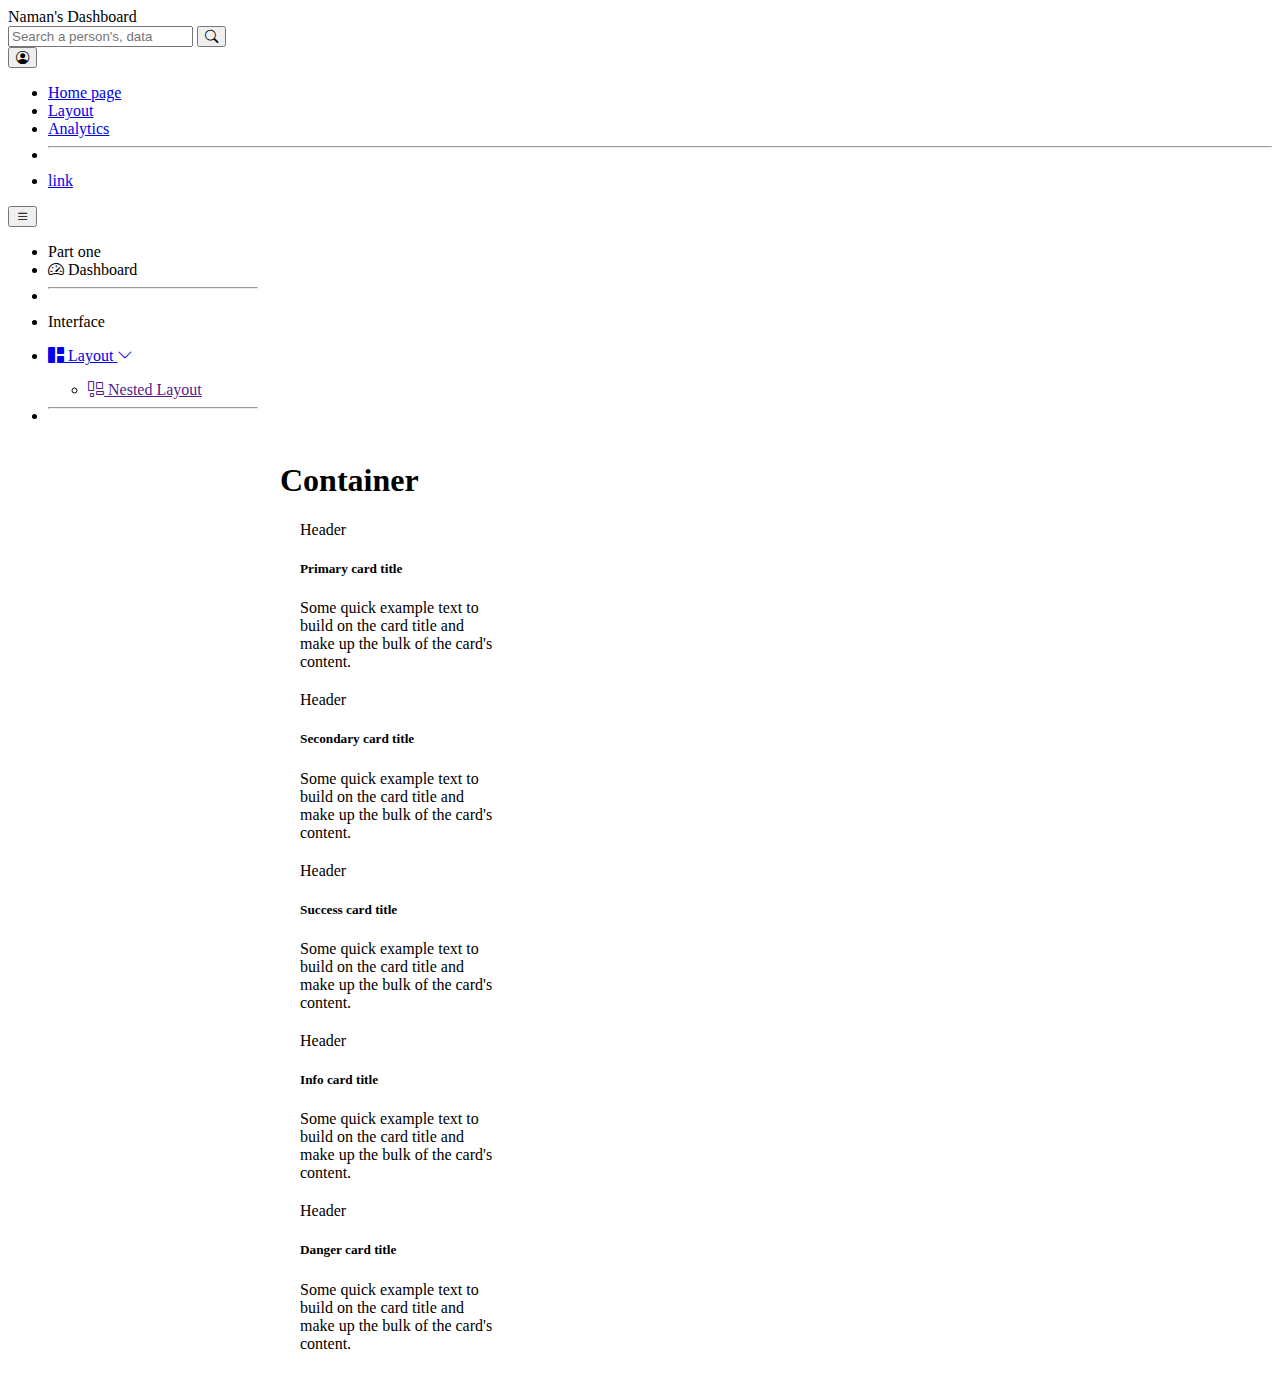
<file: AdminDashboard/index.html>
<!DOCTYPE html>
<html lang="en">
  <head>
    <meta charset="utf-8" />
    <meta name="viewport" content="width=device-width, initial-scale=1" />
    <title>Admin Dashboard</title>
    <!-- bootstrap -->
    <link
      href="https://cdn.jsdelivr.net/npm/bootstrap@5.3.0-alpha1/dist/css/bootstrap.min.css"
      rel="stylesheet"
      integrity="sha384-GLhlTQ8iRABdZLl6O3oVMWSktQOp6b7In1Zl3/Jr59b6EGGoI1aFkw7cmDA6j6gD"
      crossorigin="anonymous"
    />

    <!-- bootstrap icons -->
    <link
      rel="stylesheet"
      href="https://cdn.jsdelivr.net/npm/bootstrap-icons@1.10.3/font/bootstrap-icons.css"
    />

    <!-- my css -->
    <link rel="stylesheet" href="style.css" />
  </head>

  <body>
    <!-- Top Navigation -->
    <nav class="navbar navbar-dark bg-dark">
      <div class="container-fluid">
        <a class="navbar-brand">Naman's Dashboard</a>
        <!-- search and search button -->
        <div class="d-flex">
          <form class="d-flex me-1" role="search">
            <div class="input-group">
              <input
                type="text"
                class="form-control"
                placeholder="Search a person's, data"
                aria-label="Search a person's, data"
                aria-describedby="button-addon2"
              />
              <button
                class="btn btn-outline-secondary text-bg-primary"
                type="button"
                id="button-addon2"
              >
                <i class="bi bi-search"></i>
              </button>
            </div>
          </form>

          <!--Dropdown botton  -->
          <div class="dropdown">
            <button
              class="btn btn-secondary dropdown-toggle"
              type="button"
              data-bs-toggle="dropdown"
              aria-expanded="false"
            >
              <i class="bi bi-person-circle"></i>
            </button>
            <ul class="dropdown-menu dropdown-menu-end text-light">
              <li><a class="dropdown-item" href="#">Home page</a></li>
              <li><a class="dropdown-item" href="#">Layout</a></li>
              <li><a class="dropdown-item" href="#">Analytics</a></li>
              <li>
                <hr class="dropdown-divider" />
              </li>
              <li><a class="dropdown-item" href="#">link</a></li>
            </ul>
          </div>
        </div>
      </div>
    </nav>
    <!-- side bar -->
    <button
      class="btn btn-primary"
      type="button"
      data-bs-toggle="offcanvas"
      data-bs-target="#staticBackdrop"
      aria-controls="staticBackdrop"
    >
      <i class="bi bi-list"></i>
    </button>

    <div
      class="offcanvas offcanvas-start text-bg-dark sidebar-offcanvas"
      data-bs-backdrop="static"
      tabindex="-1"
      id="staticBackdrop"
      aria-labelledby="staticBackdropLabel"
    >
      <div class="offcanvas-body px-0">
        <nav class="navbar-dark">
          <ul class="navbar-nav">
            <li class="text-uppercase fw-bold px-3">Part one</li>
            <li class="px-3">
              <i class="bi bi-speedometer2 me-2"></i>
              <span class="mt-3"> Dashboard </span>
            </li>

            <!-- line -->
            <li class="my-3">
              <hr class="text-light border-2 opacity-50" />
            </li>

            <!-- interface -->

            <li class="text-uppercase fw-bold px-3">Interface</li>
            <li class="px-3">
              <!-- collapsable link -->
              <p class="">
                <a
                  class="sidebar-layout nav-link px-2 "
                  data-bs-toggle="collapse"
                  href="#collapseExample"
                  role="button"
                  aria-expanded="false"
                  aria-controls="collapseExample"
                >
                  <i class="bi bi-grid-1x2-fill me-2"></i>
                  <span class="mt-3"> Layout</span>
                  <span class="right-icon"
                    ><i class="bi bi-chevron-down "></i
                  ></span>
                </a>
              </p>
              <div class="collapse" id="collapseExample">
                <!-- <div class="card card-body">
                  Some placeholder content for the collapse component. This
                  panel is hidden by default but revealed when the user
                  activates the relevant trigger.
                </div> -->
                <ul class="navbar-nav">
                  <li>
                    <a href="" class="nav-link">
                      <i class="bi bi-layout-wtf"></i>
                      <span class=""> Nested Layout </span></a
                    >
                  </li>
                </ul>
              </div>
            </li>

            <!-- line -->
            <li class="my-3">
              <hr class="text-light border-2 opacity-50" />
            </li>
          </ul>
        </nav>
      </div>
    </div>
    <!-- cards -->
    <div class="main ">
      <h1>Container</h1>
      <div class="cards-container d-flex ">
        <!-- card-1 -->
      <div class="card text-bg-primary mb-3 fs-4" style="max-width: 18rem;">
        <div class="card-header">Header</div>
        <div class="card-body">
          <h5 class="card-title">Primary card title</h5>
          <p class="card-text">Some quick example text to build on the card title and make up the bulk of the card's content.</p>
        </div>
      </div>
      <!-- card -2 -->
      <div class="card text-bg-secondary mb-3 fs-4" style="max-width: 18rem;">
        <div class="card-header">Header</div>
        <div class="card-body">
          <h5 class="card-title">Secondary card title</h5>
          <p class="card-text">Some quick example text to build on the card title and make up the bulk of the card's content.</p>
        </div>
      </div>
      <!-- card-3 -->
      <div class="card text-bg-success mb-3 fs-4" style="max-width: 18rem;">
        <div class="card-header">Header</div>
        <div class="card-body">
          <h5 class="card-title">Success card title</h5>
          <p class="card-text">Some quick example text to build on the card title and make up the bulk of the card's content.</p>
        </div>
      </div>
      <!-- card-4 -->
      <div class="card text-bg-info mb-3 fs-4" style="max-width: 18rem;">
        <div class="card-header">Header</div>
        <div class="card-body">
          <h5 class="card-title">Info card title</h5>
          <p class="card-text">Some quick example text to build on the card title and make up the bulk of the card's content.</p>
        </div>
      </div>
      <!-- card-5 -->
      <div class="card text-bg-danger mb-3 fs-4" style="max-width: 18rem;">
        <div class="card-header">Header</div>
        <div class="card-body">
          <h5 class="card-title">Danger card title</h5>
          <p class="card-text">Some quick example text to build on the card title and make up the bulk of the card's content.</p>
        </div>
      </div>
      <!-- card ends -->
    </div>
  </div>

    <!-- js bootstarp -->
    <script
      src="https://cdn.jsdelivr.net/npm/bootstrap@5.3.0-alpha1/dist/js/bootstrap.bundle.min.js"
      integrity="sha384-w76AqPfDkMBDXo30jS1Sgez6pr3x5MlQ1ZAGC+nuZB+EYdgRZgiwxhTBTkF7CXvN"
      crossorigin="anonymous"
    ></script>
  </body>
</html>
</file>
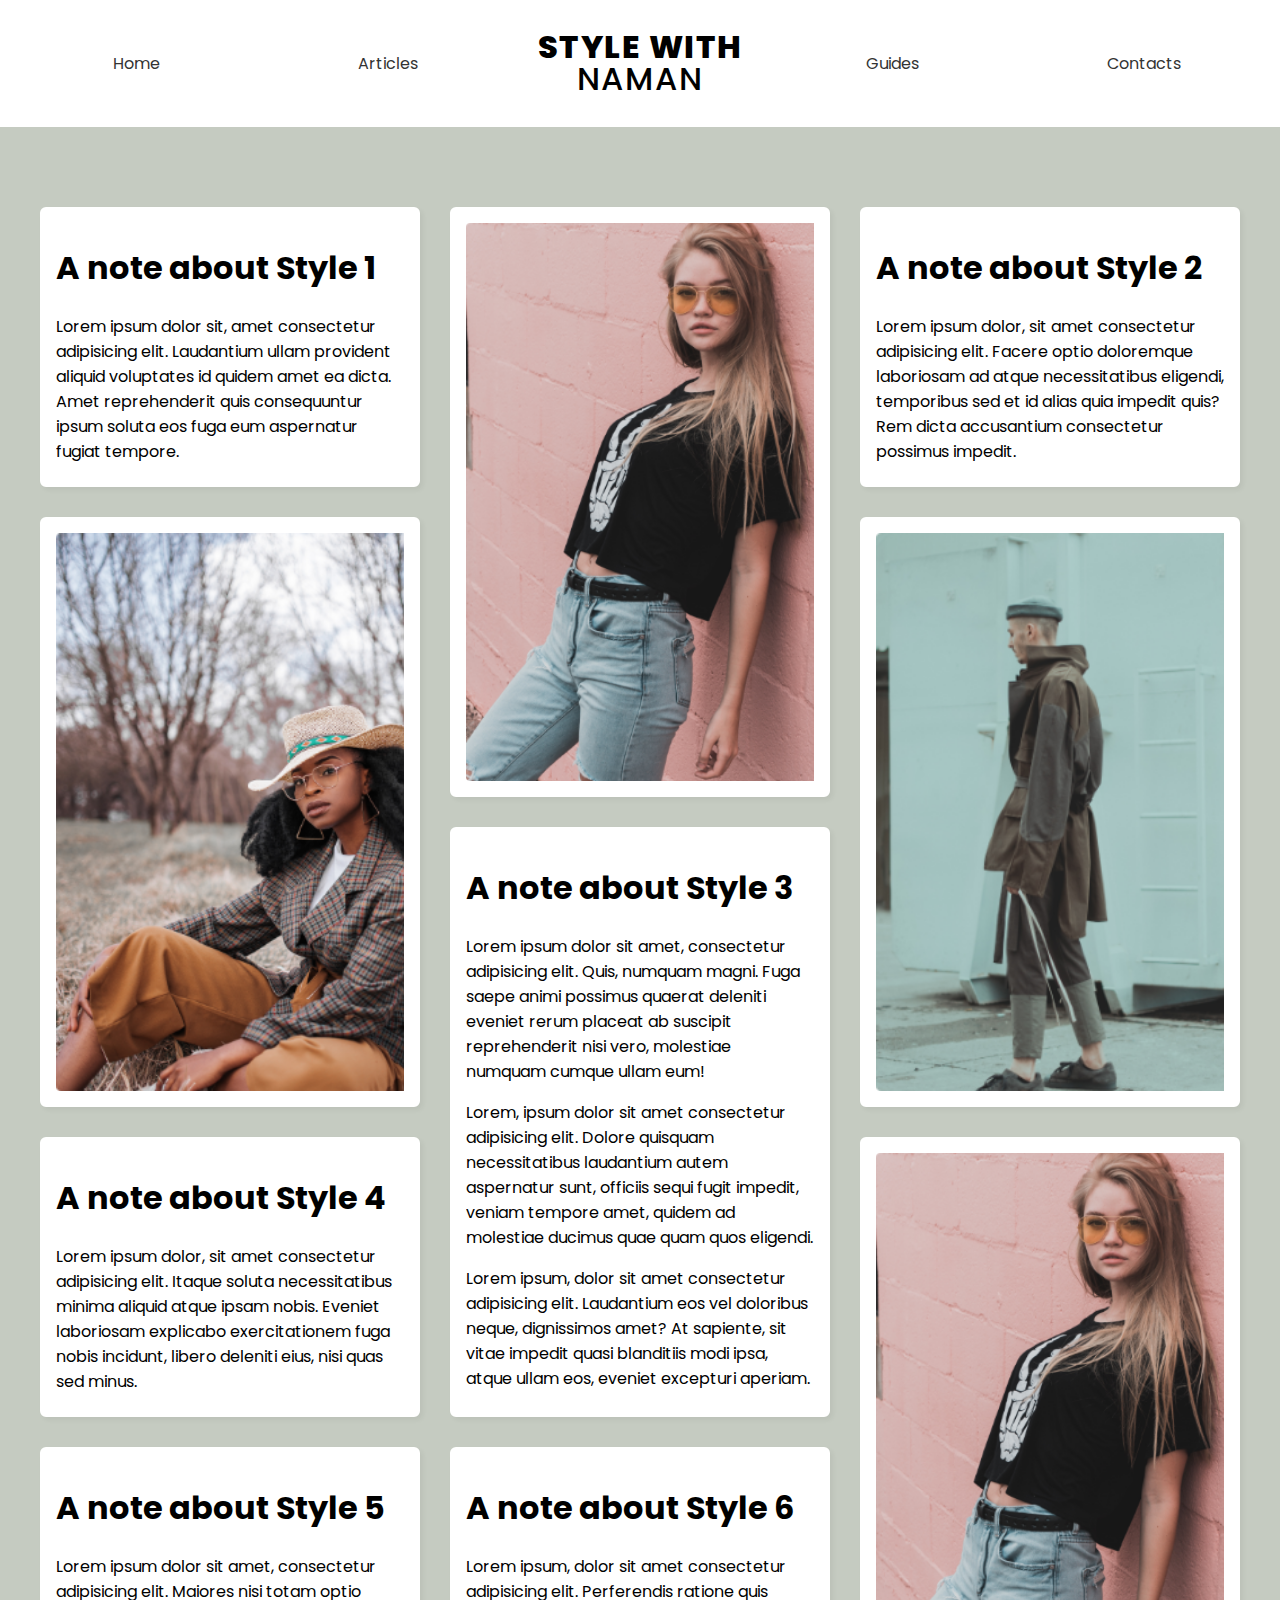
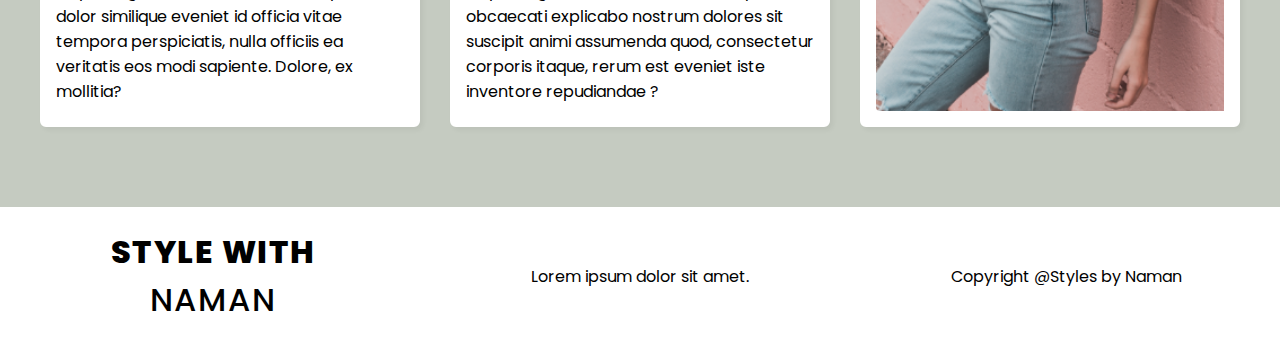
<file: BlogWebsite/blog.html>
<!DOCTYPE html>
<html lang="en">

<head>
    <meta charset="UTF-8">
    <meta http-equiv="X-UA-Compatible" content="IE=edge">
    <meta name="viewport" content="width=device-width, initial-scale=1.0">
    <title>Styles With Naman</title>
    <link rel="preconnect" href="https://fonts.googleapis.com">
    <link rel="preconnect" href="https://fonts.gstatic.com" crossorigin>
    <link
        href="https://fonts.googleapis.com/css2?family=Poppins:ital,wght@0,100;0,200;0,300;0,500;0,600;0,700;0,800;0,900;1,100;1,200;1,300;1,400;1,500;1,600;1,700;1,800;1,900&display=swap"
        rel="stylesheet">
    <link rel="stylesheet" href="styles.css">

</head>

<body>
    <header>
        <nav>
            <a href="#">Home</a>
            <a href="#">Articles</a>

            <h1>
                <div>Style with</div>
                <div>Naman</div>
            </h1>

            <a href="#">Guides</a>
            <a href="#">Contacts</a>
        </nav>
    </header>

    <main>
        <div class="short">
            <h1>A note about Style 1</h1>
            <p>Lorem ipsum dolor sit, amet consectetur adipisicing elit. Laudantium ullam provident aliquid voluptates
                id quidem amet ea dicta. Amet reprehenderit quis consequuntur ipsum soluta eos fuga eum aspernatur
                fugiat tempore.</p>
            <a href="Read More.."></a>
        </div>

        <div class="tall">
            <img src="image1.png" alt="Demo Image 1">
        </div>

        <div class="short">
            <h1>A note about Style 2</h1>
            <p>Lorem ipsum dolor, sit amet consectetur adipisicing elit. Facere optio doloremque laboriosam ad atque
                necessitatibus eligendi, temporibus sed et id alias quia impedit quis? Rem dicta accusantium consectetur
                possimus impedit.</p>
            <a href="Read More.."></a>
        </div>

        <div class="tall">
            <img src="image2.png" alt="Demo Image 2">
        </div>

        <div class="tall">
            <img src="image3.png" alt="Demo Image 3">
        </div>

        <div class="tall">
            <h1>A note about Style 3</h1>
            <p>Lorem ipsum dolor sit amet, consectetur adipisicing elit. Quis, numquam magni. Fuga saepe animi possimus
                quaerat deleniti eveniet rerum placeat ab suscipit reprehenderit nisi vero, molestiae numquam cumque
                ullam eum!</p>
            <p>Lorem, ipsum dolor sit amet consectetur adipisicing elit. Dolore quisquam necessitatibus laudantium autem
                aspernatur sunt, officiis sequi fugit impedit, veniam tempore amet, quidem ad molestiae ducimus quae
                quam quos eligendi.</p>
            <p>Lorem ipsum, dolor sit amet consectetur adipisicing elit. Laudantium eos vel doloribus neque, dignissimos
                amet? At sapiente, sit vitae impedit quasi blanditiis modi ipsa, atque ullam eos, eveniet excepturi
                aperiam.</p>
            <a href="Read More.."></a>
        </div>

        <div class="short">
            <h1>A note about Style 4</h1>
            <p>Lorem ipsum dolor, sit amet consectetur adipisicing elit. Itaque soluta necessitatibus minima aliquid
                atque ipsam nobis. Eveniet laboriosam explicabo exercitationem fuga nobis incidunt, libero deleniti
                eius, nisi quas sed minus.</p>
            <a href="Read More.."></a>
        </div>

        <div class="tall">
            <img src="image1.png" alt="Demo Image 1">
        </div>

        <div class="short">
            <h1>A note about Style 5</h1>
            <p>Lorem ipsum dolor sit amet, consectetur adipisicing elit. Maiores nisi totam optio dolor similique
                eveniet id officia vitae tempora perspiciatis, nulla officiis ea veritatis eos modi sapiente. Dolore, ex
                mollitia?</p>
            <a href="Read More.."></a>
        </div>

        <div class="short">
            <h1>A note about Style 6</h1>
            <p>Lorem ipsum, dolor sit amet consectetur adipisicing elit. Perferendis ratione quis obcaecati explicabo
                nostrum dolores sit suscipit animi assumenda quod, consectetur corporis itaque, rerum est eveniet iste
                inventore repudiandae ?</p>
            <a href="Read More.."></a>
        </div>

    </main>

    <footer>
        <div>
            <h1>
                <div>Style with</div>
                <div>Naman</div>
            </h1>
        </div>
        <div>
            <p>Lorem ipsum dolor sit amet.</p>
        </div>
        <div>
            <p>Copyright @Styles by Naman</p>
        </div>
    </footer>
</body>

</html>
</file>
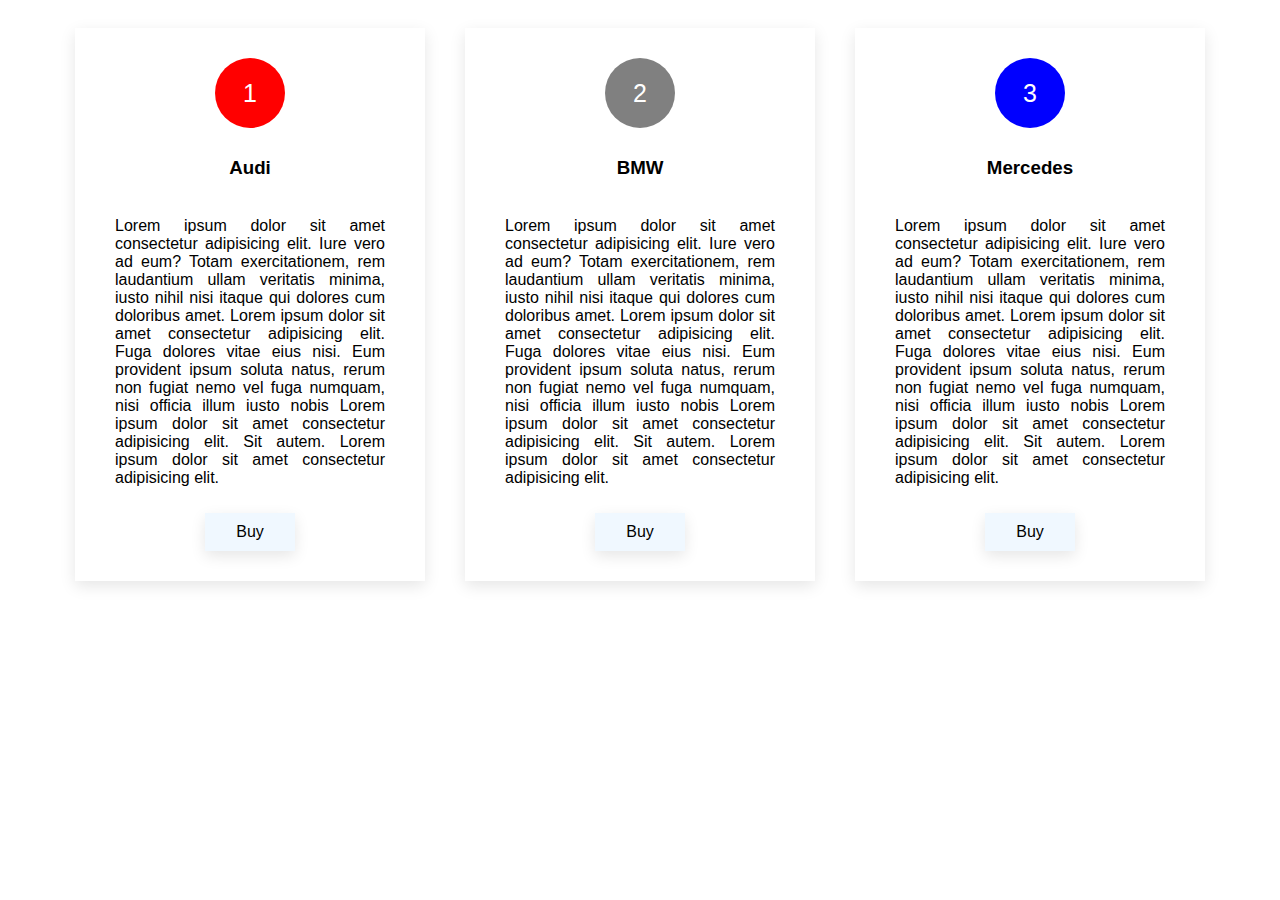
<file: Product Animation/Product.html>
<!DOCTYPE html>
<html lang="en">
<head>
    <meta charset="UTF-8">
    <meta http-equiv="X-UA-Compatible" content="IE=edge">
    <meta name="viewport" content="width=device-width, initial-scale=1.0">
    <title>Product Animation Cards</title>
    <!-- External CSS Linking  -->
    <link rel="stylesheet" href="styles/styles.css">
</head>
<body>
    <div class="container">

        <!-- Card 1 -->

        <div class="card">
            <div class="icon">1</div>
            <div class="content">
                <h3>Audi</h3>
                <p>Lorem ipsum dolor sit amet consectetur adipisicing elit. Iure vero ad eum? Totam exercitationem, rem laudantium ullam veritatis minima, iusto nihil nisi itaque qui dolores cum doloribus amet. Lorem ipsum dolor sit amet consectetur adipisicing elit. Fuga dolores vitae eius nisi. Eum provident ipsum soluta natus, rerum non fugiat nemo vel fuga numquam, nisi officia illum iusto nobis Lorem ipsum dolor sit amet consectetur adipisicing elit. Sit autem. Lorem ipsum dolor sit amet consectetur adipisicing elit.</p>
                <a href="#">Buy</a>
            </div>
        </div>

        <!-- Card 2 -->
        <div class="card">
            <div class="icon">2</div>
            <div class="content">
                <h3>BMW</h3>
                <p>Lorem ipsum dolor sit amet consectetur adipisicing elit. Iure vero ad eum? Totam exercitationem, rem laudantium ullam veritatis minima, iusto nihil nisi itaque qui dolores cum doloribus amet. Lorem ipsum dolor sit amet consectetur adipisicing elit. Fuga dolores vitae eius nisi. Eum provident ipsum soluta natus, rerum non fugiat nemo vel fuga numquam, nisi officia illum iusto nobis Lorem ipsum dolor sit amet consectetur adipisicing elit. Sit autem. Lorem ipsum dolor sit amet consectetur adipisicing elit.</p>
                <a href="#">Buy</a>
            </div>
        </div>


        <!-- Card 3 -->
        <div class="card">
            <div class="icon">3</div>
            <div class="content">
                <h3>Mercedes</h3>
                <p>Lorem ipsum dolor sit amet consectetur adipisicing elit. Iure vero ad eum? Totam exercitationem, rem laudantium ullam veritatis minima, iusto nihil nisi itaque qui dolores cum doloribus amet. Lorem ipsum dolor sit amet consectetur adipisicing elit. Fuga dolores vitae eius nisi. Eum provident ipsum soluta natus, rerum non fugiat nemo vel fuga numquam, nisi officia illum iusto nobis Lorem ipsum dolor sit amet consectetur adipisicing elit. Sit autem. Lorem ipsum dolor sit amet consectetur adipisicing elit.</p>
                <a href="#">Buy</a>
            </div>
        </div>
    </div>
</body>
</html>
</file>
<file: AdminDashboard/style.css>
:root{
    --offcanvas-width:250px;
    --topnavbarheight:56px;
}

.sidebar-offcanvas{
    width:var(--offcanvas-width) !important;
    
}

.sidebar-layout[aria-expanded="true"] .right-icon{
     transform: rotate(180deg) ;
     transition: all ease 0.25s !important;
}
.card{
    margin: 20px;
    width: 200px !important;
}
    .main{
        position: absolute;
        left: 280px !important;
        
    }

@media (min-width:750px){
    .sidebar-offcanvas{
        transform: none !important;
        visibility: visible !important;
        top: var(--topnavbarheight) !important; 
        height: calc(100% - var(--topnavbarheight));
    }
    

}
</file>
<file: BlogWebsite/styles.css>
body{
    margin: 0;
    font-family: 'Poppins', sans-serif;
    background-color: #c5cbc1;
}

header{
    background-color: white;
    padding: 10px;
}

nav{
    max-width: 1400px;
    margin: 0 auto;
    display: grid;
    grid-template-columns: repeat(5,1fr);
    text-align: center;
    align-items: center;

}

nav a{
    text-decoration: none;
    color: #333333;
}

nav a:hover{
    text-decoration: underline;
    transform: scale(1.1);
    transition-duration: 1s;
}

nav h1{
    text-transform: uppercase;
    line-height: 1em;
}

nav h1 div:first-child{
    font-weight: 800;
    letter-spacing: 1.5px;
}

nav h1 div:last-child{
    font-weight: 450;
    letter-spacing: 2px;
}

main{
    max-width: 1200px;
    margin: 60px auto;
    padding: 20px;
    display: grid;
    grid-template-columns: repeat(3,1fr);
    gap: 30px;
    grid-auto-rows: 280px;
    overflow: hidden;

}

main div{
    background-color: white;
    border: 16px solid white;
    border-radius: 6px;
    box-shadow: 3px 3px 5px rgba( 0, 0, 0, 0.05); 
    overflow: hidden;


}

main div:hover{
    transform: scale(1.05);
    transition-duration: 1s;
    cursor: pointer;
}

main img{
    min-width: 100%;
    height: 100%;
}

main .short{
    grid-row: span 1;

}

main .tall{
    grid-row: span 2;

}

footer{
    margin: 0px auto;
    background-color: white;
    display: grid;
    grid-template-columns:repeat(3, 1fr); 
    text-align: center;
    align-items: center;
 }
 footer div{
    max-width: 1400px;
    
}
 
footer h1 div:first-child{
    font-weight: 800;
    letter-spacing: 1.5px;
    text-transform: uppercase;
}

footer h1 div:last-child{
    font-weight: 450;
    letter-spacing: 2px;
    text-transform: uppercase;
}
</file>
<file: Product Animation/styles/styles.css>
body{
    width: 100%vh;
    height: 100%vw;
    font-family: Verdana, Geneva, Tahoma, sans-serif;
    overflow: hidden;
    display: flex;
    justify-content: center;
}

.container{
    display: flex;
    flex-wrap: wrap;
    justify-content: space-between;
}

.card{
    width: 350px;
    padding: 30px;
    margin: 20px;
    box-sizing: border-box;
    box-shadow: 0 5px 15px rgba(0, 0, 0, 0.1);
    text-align: justify;
    overflow: hidden;
}

.container .card .icon{
    margin: auto;
    width: 70px;
    height: 70px;
    background-color: black;
    color: white;
    font-size: 25px;
    border-radius: 50px;
    display: flex;
    align-items: center;
    justify-content: center;
    transition: 1s;
}

.content{
    position: relative;
    z-index: 1;
}

.content h3{
    padding: 10px;
    text-align: center;
}

.content p{
    padding: 10px;
}

a{
    background-color: aliceblue;
    display: block;
    padding: 10px 20px;
    text-decoration: none;
    color: black;
    box-shadow: 0 5px 15px rgba(0, 0, 0, 0.1);
    text-align: center;
    margin: 0 auto;
    width: 50px;
    
}

.container .card:nth-child(1) .icon{
    background-color: red;
}


.container .card:nth-child(2) .icon{
    background-color: grey;
}


.container .card:nth-child(3) .icon{
    background-color: blue;
}

/* Hover Effect  */

.container .card:nth-child(1):hover .icon{
    background-color: white;
    color: black;
    box-shadow:0px 0px 0px 560px red;
    transform: rotate(360deg);
}

.container .card:nth-child(1):hover .content{
    color: white;
}

.container .card:nth-child(2):hover .icon{
    background-color: white;
    color: black;
    box-shadow: 0px 0px 0px 560px grey;
    transform: rotate(360deg);
}

.container .card:nth-child(2):hover .content{
    color: white;
}

.container .card:nth-child(3):hover .icon{
    background-color: white;
    color: black;
    box-shadow: 0px 0px 0px 560px blue;
    transform: rotate(360deg);
}

.container .card:nth-child(3):hover .content{
    color: white;
}
</file>
